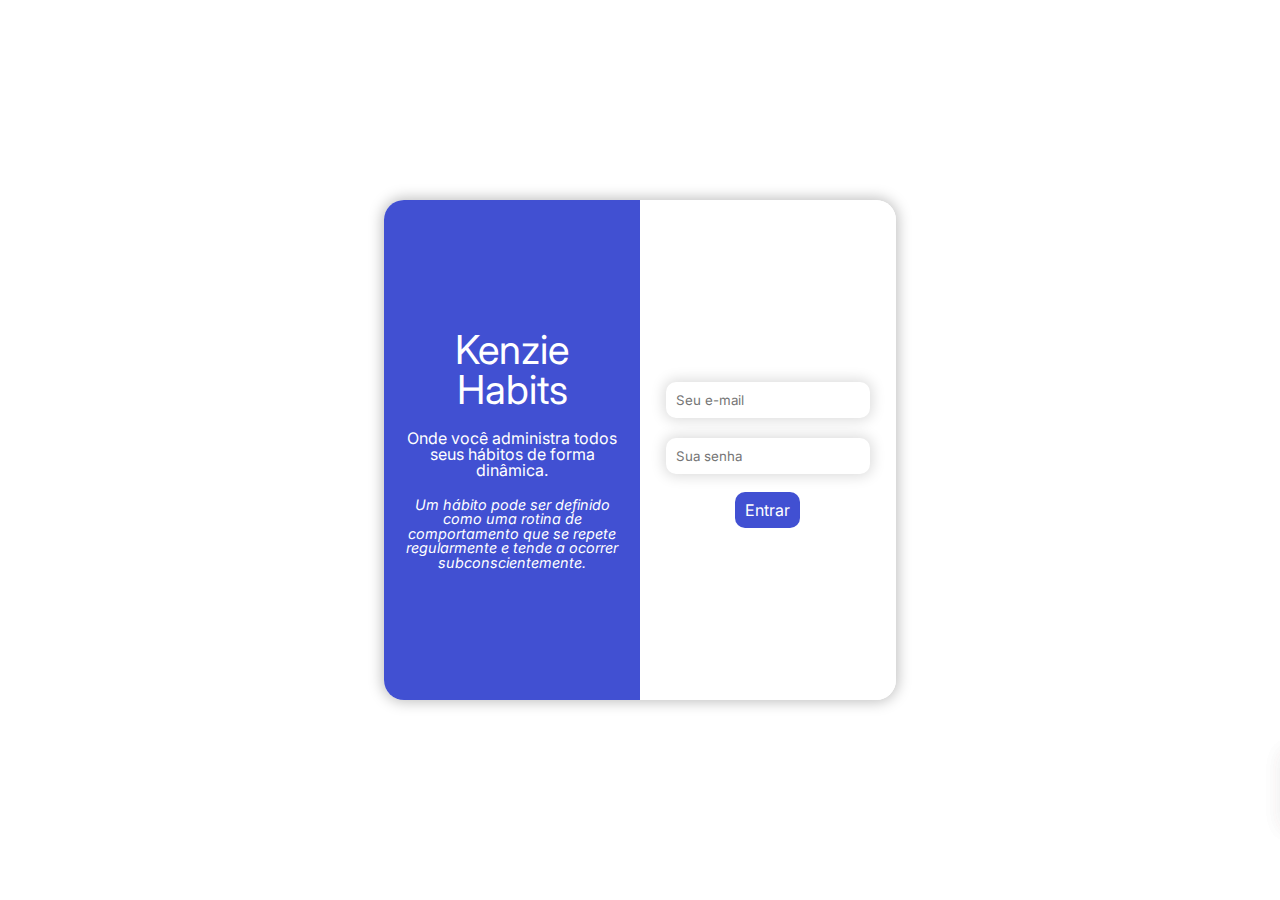
<file: index.html>
<!DOCTYPE html>
<html lang="pt-br">

<head>
  <meta charset="UTF-8" />
  <meta http-equiv="X-UA-Compatible" content="IE=edge" />
  <meta name="viewport" content="width=device-width, initial-scale=1.0" />
  <title>Login Kenzie Habits - Capstone</title>
  <script type="module" defer src="./script.js"></script>
  <link rel="stylesheet" href="https://stackpath.bootstrapcdn.com/font-awesome/4.7.0/css/font-awesome.min.css">
  <link rel="shortcut icon" href="./src/assets/img/icon.jpg" type="image/x-icon" />
  <link rel="stylesheet" href="./src/assets/css/reset.css" />
  <link rel="stylesheet" href="./src/assets/css/components.css" />
  <link rel="stylesheet" href="./src/assets/css/login.css" />
  <link rel="preconnect" href="https://fonts.googleapis.com" />
  <link rel="preconnect" href="https://fonts.gstatic.com" crossorigin />
  <link
    href="https://fonts.googleapis.com/css2?family=Josefin+Sans:ital,wght@0,100;0,200;0,300;0,400;0,500;0,600;0,700;1,100;1,200;1,300;1,400;1,500;1,600;1,700&display=swap"
    rel="stylesheet" />
  <link href="https://fonts.googleapis.com/css2?family=Inter:wght@100;200;300;400;500;600;700;800;900&display=swap"
    rel="stylesheet" />
    <link rel="stylesheet" href="./src/assets/css/toast.css">
    <link rel="stylesheet" href="./src/assets/css/toastError.css">
    
</head>

<body>
  <!-- Toast -->

  <div class="wrapper">
    <div id="toast">
      <div class="container-1">
        <i id="editable-icon" class="fa fa-check-square" aria-hidden="true"></i>
      </div>
      <div class="container-2">
        <p class="user-message">Bem vindo</p>
        <p class="welcome-message">Logado(a) com sucesso!</p>
      </div>
    </div>
  </div>

  <div class="wrapper-error">
    <div id="toast-error">
      <div class="container-1-error">
        <i class="fa fa-exclamation-circle" aria-hidden="true"></i>
      </div>
      <div class="container-2-error">
        <p class="user-message-error">Login não realizado!</p>
        <p class="welcome-message-error">Cheque suas credenciais.</p>
      </div>
    </div>
  </div>

  <!-- Toast -->
  <main>
    <div class="kenzie-habits-presentation">
      <h1 class="presentation-title">Kenzie Habits</h1>
      <h2 class="presentation-subtitle">
        Onde você administra todos seus hábitos de forma dinâmica.
      </h2>
      <p class="presentation-tips">
        Um hábito pode ser definido como uma rotina de comportamento que se
        repete regularmente e tende a ocorrer subconscientemente.
      </p>
    </div>
    <div class="kenzie-habits-login">
      <form id="form-login" action="">
        <label for="email"></label>
        <input required id="email" type="email" name="email" class="user-input" placeholder="Seu e-mail" />
        <label for="password"></label>
        <input required id="password" type="password" name="password" class="password-input" placeholder="Sua senha" />
        <button type="submit">Entrar</button>
      </form>
    </div>
  </main>
</body>

</html>
</file>
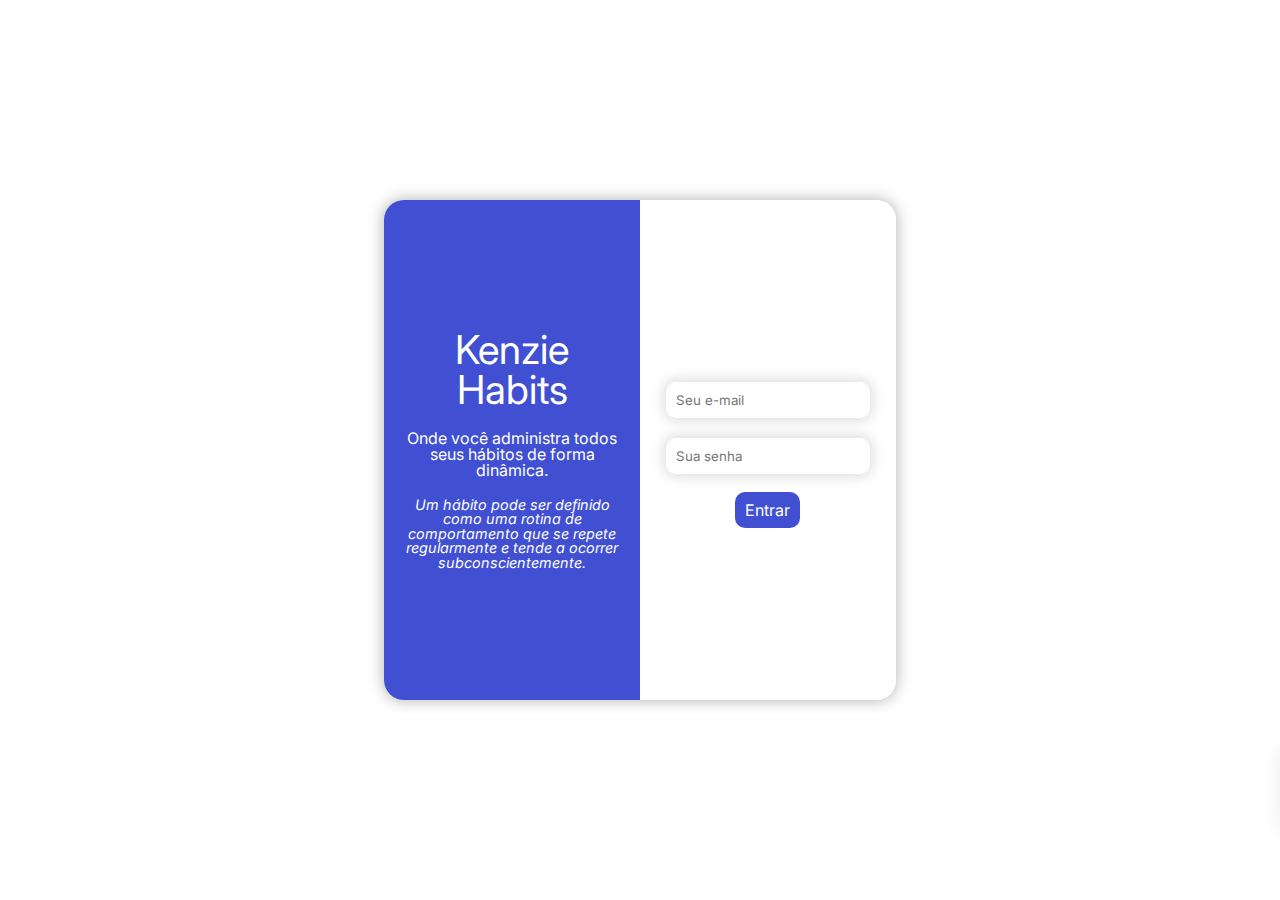
<file: home.html>
<!DOCTYPE html>
<html lang="pt-br">

<head>
  <meta charset="UTF-8" />
  <meta http-equiv="X-UA-Compatible" content="IE=edge" />
  <meta name="viewport" content="width=device-width, initial-scale=1.0" />
  <title>Kenzie Habit</title>

  <link rel="preconnect" href="https://fonts.googleapis.com" />
  <link rel="preconnect" href="https://fonts.gstatic.com" crossorigin />
  <link
    href="https://fonts.googleapis.com/css2?family=Josefin+Sans:ital,wght@0,100;0,200;0,300;0,400;0,500;0,600;0,700;1,100;1,200;1,300;1,400;1,500;1,600;1,700&display=swap"
    rel="stylesheet" />
  <link href="https://fonts.googleapis.com/css2?family=Inter:wght@100;200;300;400;500;600;700;800;900&display=swap"
    rel="stylesheet" />

  <link rel="stylesheet" href="https://stackpath.bootstrapcdn.com/font-awesome/4.7.0/css/font-awesome.min.css" />
  <link rel="stylesheet" href="./src/assets/css/reset.css" />
  <link rel="stylesheet" href="./src/assets/css/components.css" />
  <link rel="stylesheet" href="./src/assets/css/editProfile.css" />
  <link rel="stylesheet" href="./src/assets/css/createHabits.css" />
  <link rel="stylesheet" href="./src/assets/css/deleteHabits.css" />
  <link rel="stylesheet" href="./src/assets/css/editHabits.css" />
  <link rel="stylesheet" href="./src/assets/css/home.css" />
  <link rel="stylesheet" href="./src/assets/css/toast.css">
  <link rel="stylesheet" href="./src/assets/css/toastError.css">
</head>

<body>
  <!-- Toast -->
  <div class="wrapper">
    <div id="toast">
      <div class="container-1">
        <i class="fa fa-hand-peace-o" aria-hidden="true"></i>
      </div>
      <div class="container-2">
        <p class="user-message">Bem vindo</p>
        <p class="welcome-message">Logado(a) com sucesso!</p>
      </div>
    </div>
  </div>

  <div class="wrapper-error">
    <div id="toast-error">
      <div class="container-1-error">
        <i class="fa fa-exclamation-circle" aria-hidden="true"></i>
      </div>
      <div class="container-2-error">
        <p class="user-message-error">Login não realizado!</p>
        <p class="welcome-message-error">Cheque suas credenciais.</p>
      </div>
    </div>
  </div>

  <!-- Toast -->
  <header>
    <div class="header-content">
      <h1 class="title-blog" onclick="window.location.reload()">Kenzie Habit</h1>
      <figure class="dropdown">
        <img src="./src/assets/img/icon.jpg" alt="Usuário" />
      </figure>
    </div>
    <section class="user-content">
      <img src="./src/assets/img/icon.jpg" alt="Usuário" />
      <h2 class="user-name" id="user-name">Usuário</h2>
    </section>
  </header>
  <main class="content">
    <div class="task-options">
      <div class="geral-tasks">
        <h3 class="title-tasks">Tarefas</h3>
        <h4 class="select-all-tasks" onclick="window.location.reload()">Todos</h4>
        <h4 class="select-tasks">Concluído</h4>
        <h4 class="create-tasks">Novo hábito</h4>
      </div>
    </div>
    <div class="all-tasks">
      <div class="task-status">
        <div class="task-title-status">
          <h1>Status</h1>
        </div>
      </div>
      <div class="task-title">
        <div class="task-title-title">
          <h1>Titulo</h1>
        </div>
      </div>
      <div class="task-description">
        <div class="task-title-description">
          <h1>Descrição</h1>
        </div>
      </div>
      <div class="task-category">
        <div class="task-title-category">
          <h1>Categoria</h1>
        </div>
      </div>
      <div class="task-edit">
        <div class="task-edit-title">Editar</div>
      </div>
    </div>

    <div class="load-more">
      <button class="load-more-button" onclick="window.location.reload()">Atualizar Hábitos</button>
    </div>
  </main>
  <script type="module" src="home.js"></script>
  <div id="modal-delete"></div>
  <div id="modal-edit"></div>
  <div id="profile-edit"></div>
  <div id="modal-create"></div>
</body>

</html>
</file>
<file: src/assets/css/components.css>
:root {
    --var-fonte: 'Inter', sans-serif;
    --var-brand-1: rgb(65, 90, 243);
    --var-brand-2: rgb(65, 80, 210);
    --var-brand-3:rgb(215, 228, 251);
    --var-gray-1: rgb(33, 37, 41);
    --var-gray-2: rgb(52, 58, 64);
    --var-gray-3: rgb(173, 181, 189);
    --var-gray-4: rgb(233, 236, 239);
    --var-gray-5: rgb(241, 243, 245);
    --var-gray-6: rgb(248, 249, 250);
    --var-sucess: rgb(86, 207, 142);
    --var-error-1: rgb(230, 68, 69);
    --var-error-2: rgb(240, 56, 57);
    --var-titles: 'Josefin Sans', sans-serif;
    --var-shadow: 0px 0px 14px 2px rgba(0,0,0,0.15);
}
</file>
<file: src/assets/css/login.css>
body {
    width: 100vw;
    height: 100vh;
    display: flex;
    justify-content: center;
    align-items: center;
}
main {
    border-radius: 20px;
    width: 40%;
    height: 500px;
    box-shadow: 0px 0px 14px 2px rgba(0,0,0,0.25);
    display: flex;
    justify-content: center;
    align-items: center;
    overflow: hidden;
}
.presentation-subtitle{
    font-size: 1px;
}
.presentation-tips{
    display: none;
}

.presentation-tips{
    display: block;
}
.presentation-subtitle {
    font-size: 1.2rem;
    font-weight: 400;
}
.presentation-subtitle {
    font-size: 1.2rem;
    font-weight: 400;
}
.kenzie-habits-presentation {
box-sizing: border-box;
padding: 15px;
display: flex;
justify-content: center;
gap: 20px;
align-items: center;
flex-direction: column;
width: 50%;
height: 100%;
background-color: var(--var-brand-2)
}
.kenzie-habits-login {
display: flex;
justify-content: center;
align-items: center;
flex-direction: column;
width: 50%;
height: 100%;
background-color: white;
}
.kenzie-habits-login > form {
width: 80%;
}
.kenzie-habits-login > form > input {
width: 100%;
margin: 10px;
padding: 10px;
border-radius: 10px;
border: none;
box-shadow: 0px 0px 14px 2px rgba(0,0,0,0.15);
}

.kenzie-habits-login > form > button {
border-radius: 10px;
color: white;
width: max-content;
background-color: var(--var-brand-2);
padding: 10px;
border: none;
margin-top: 8px;
}
.kenzie-habits-login > form {
display: flex;
flex-direction: column;
align-items: center;
justify-content: center;
}
.password-input {
border-bottom: 20px;
}
.presentation-title, .presentation-subtitle, .presentation-tips {
color: white;
text-align: center;
}

.presentation-title {
font-size: 2.5rem;
font-weight: bolde0r;
}
.presentation-subtitle {
font-size: 1rem;
font-weight: 400;
}
.presentation-tips {
font-size: 0.9rem;
font-style: italic;
}



@media (max-width: 768px) {
    main {
        width: 90%;
        height: 300px;
    }
    .presentation-tips {
        display: none;
    }
    .presentation-title {
        font-size: 2;
        font-family: var(--var-titles);
        font-weight: bolder;
    }
    .presentation-subtitle {
        font-size: 0.8rem;
        font-style: italic;
    }
}
</file>
<file: src/assets/css/toast.css>
.wrapper{
    width: 420px;
    padding: 30px 20px;
    position: absolute;
    bottom: 50px;
    right: 0;
    overflow: hidden;
    z-index: -1;
}
#show-toast{
    position: absolute;
    transform: translate(-50%,-50%);
    top: 50%;
    left: 50%;
    background-color: #101020;
    color: #ffffff;
    padding: 20px;
    border-radius: 5px;
    cursor: pointer;
}
#toast{
    width: 380px;
    height: 80px;
    padding: 20px;
    background-color: #ffffff;
    box-shadow: 0 10px 20px rgba(75, 50, 50, 0.05);
    border-left: 8px solid #47d764;
    border-radius: 7px;
    display: grid;
    grid-template-columns: 1.2fr 6fr 0.5fr;
    transform: translate(400px);
    transition: 1s;
}
.container-1,.container-2{
    align-self: center;
}
.container-1 i{
    font-size: 40px;
    color: #47d764;
}
.container-2 p:first-child{
    color: #101020;
    font-weight: 600;
    font-size: 16px;
}
.container-2 p:last-child{
    margin-top: 10px;
    font-size: 14px;
    color: #656565;
    font-weight: 400;
}
#toast button{
    align-self: flex-start;
    background-color: transparent;
    font-size: 25px;
    line-height: 0;
    color: #656565;
    cursor: pointer;
}
</file>
<file: src/assets/css/toastError.css>
.wrapper-error{
    width: 420px;
    padding: 30px 20px;
    position: absolute;
    bottom: 50px;
    right: 0;   
    overflow: hidden;
    z-index:-1;
}
#show-toast-error{
    position: absolute;
    transform: translate(-50%,-50%);
    top: 50%;
    left: 50%;
    background-color: #101020;
    color: #ffffff;
    padding: 20px;
    border-radius: 5px;
    cursor: pointer;
}
#toast-error{
    width: 380px;
    height: 80px;
    padding: 20px;
    background-color: #ffffff;
    box-shadow: 0 10px 20px rgba(75, 50, 50, 0.05);
    border-left: 8px solid red;
    border-radius: 7px;
    display: grid;
    grid-template-columns: 1.2fr 6fr 0.5fr;
    transform: translate(400px);
    transition: 1s;
}
.container-1-error,.container-2-error{
    align-self: center;
}
.container-1-error i{
    font-size: 40px;
    color: red;
}
.container-2-error p:first-child{
    color: #101020;
    font-weight: 600;
    font-size: 16px;
}
.container-2-error p:last-child{
    margin-top: 10px;
    font-size: 14px;
    color: #656565;
    font-weight: 400;
}
#toast-error button{
    align-self: flex-start;
    background-color: transparent;
    font-size: 25px;
    line-height: 0;
    color: #656565;
    cursor: pointer;
}
</file>
<file: src/assets/css/editProfile.css>
.modal-edit-container {
  top: 0;
  left: 0;
  right: 0;
  bottom: 0;
  margin: auto;
  width: 70%;
  height: max-content;
  background-color: rgb(255, 255, 255);
  border-radius: 8px;
  padding: 32px;
}

.modal-header {
  margin-bottom: 1rem;
  display: flex;
  justify-content: space-between;
}
.modal-title {
  font-size: 20px;
  font-weight: 600;
  color: var(--var-gray-1);
}
.modal-close {
  border: none;
  background-color: transparent;
  cursor: pointer;
  color: var(--var-gray-3);
}

.modal-close:hover {
  color: #000;
}

.modal-edit-form {
  display: flex;
  flex-direction: column;
  gap: 12px;
}

.modal-edit-form label {
  font-size: 14px;
  font-weight: 400;
  color: var(--var-gray-2);
}

.modal-edit-form .input {
  font-size: 11px;
  font-weight: 400;
  height: 40px;
  background-color: var(--var-gray-5);
  border: 1px solid transparent;
  border-radius: 4px;
  color: var(--var-gray-2);
}

.modal-actions-profile {
  justify-content: center;
  display: flex;
  gap: 8px;
  width: 100%;
  margin-top: 32px;
}

.modal-button {
  font-size: 16px;
  font-weight: 600;
  height: 40px;
  border: 2px solid transparent;
  border-radius: 4px;
  transition: border 500ms;
  color:var(--var-brand-2);
}
.fa-pencil-square-o, .fa-sign-out {
  transition: 0.05s;
}
.fa-pencil-square-o:hover, .fa-sign-out:hover {
  transition: 0.05s;
}
.modal-button:hover {
  color:var(--var--6) ;
  background-color: var(--var-brand-2);
}

.button-save {
  width: 100%;
  background-color: var(--var-brand-3 );
}

@media (min-width: 768px) {
  .modal-edit-container {
    width: 430px;
  }
  .modal-edit-form .input {
    font-size: 14px;
  }
} ;
</file>
<file: src/assets/css/createHabits.css>
.create-container-principal {
    position: fixed;
    background-color: rgba(0, 0, 0, 0.507);
    top: 0;
    left: 0;
    right: 0;
    bottom: 0;
    margin: auto;
    display: flex;
    justify-content: center;
    align-items: center;
    width: 100vw;
    height: 100vh;
}

.create-container {
    position: relative;
    display: flex;
    height: inherit;
    flex-direction: column;
    justify-content: center;
    align-items: center;
    width: max-content;
    background-color: white;
    height: 100%;
    width: 30%;
    height: max-content;
    border-radius: 0.5rem;
    padding: 3rem;
}

.close {
    cursor: pointer;
    position: absolute;
    top: 15px;
    right: 0;
    width: 20px;
}

.create-delete {
    margin-bottom: 1rem;
    width: max-content;
    display: flex;
    align-items: center;
}

input,
textarea {
    width: 100%;
    padding: 5px;
    border: none;
    box-shadow: 0 0 6px 0 rgba(0, 0, 0, 0.24);
    margin-bottom: 1rem;
    border-radius: 5px;
    resize: none;
    outline: none;
}

h2 {
    font-size: 1.25rem;
}

.create-button {
    color: var(--var-gray-3);
    background-color: white;
    /*var(--var-brand-3);*/
    border-color: white;
    /*var(--var-brand-3);*/
    font-size: 1.25rem;
}

label {
    color: var(--var-gray-2);
    font-size: 0.875rem;
    margin-bottom: 0.3rem;
    margin-top: 0.3rem;
}

#title,
#category,
#description {
    background-color: #F1F3F5;
    border: 2px solid #F1F3F5;
    border-radius: 4px;
    width: 98%;
    height: 2.5rem;
    margin-top: 0.125rem;
    margin-bottom: 0.125rem;
    outline: none;
    border: none;
    -webkit-appearance: none;
    text-align: center;
}

#category:hover {
    border: none;

}

#description {
    height: 5rem;
}

.create-button-inserir {
    background-color: var(--var-brand-3);
    color: var(--var-brand-2);
    border-radius: 0.25rem;
    width: 98%;
    height: 2.5rem;
    margin-top: 1rem;
}

.create-button-inserir:hover {
    background-color: var(--var-brand-1);
    color: var(--var-gray-6);
}
</file>
<file: src/assets/css/deleteHabits.css>
.delete-habits-container-principal {
    display: flex;
    flex-direction: column;
    align-items: center;
    justify-content: center;
    width: 100vw;
    height: 100vh;
    position: fixed;
    top: 0;
    left: 0;
    z-index: 0;
    background-color: rgba(0, 0, 0, 0.507);
}

.delete-habits-container {
    gap: 4px;
    z-index: 2;
    display: flex;
    align-items: center;
    height: inherit;
    flex-direction: column;
    gap: 10px;
    justify-content: center;
    align-items: flex-start;
    width: 98%;
    max-width: 100%;
    height: max-content;
    border-radius: 0.5rem;
    padding: 2rem 1rem;
    background-color: white;
    padding: 2rem;
}

.delete-habits-container-button {
    margin-bottom: 1rem;
    width: 100%;
    display: flex;
    flex-direction: row;
    justify-content: space-between;
    margin-bottom: 3rem;
}

h2,
h3 {
    font-size: 1.25rem;
}

/* p {
    font-style: italic;
    font-size: 0.7rem;
    margin-top: 0.8rem;
} */
.delete-button-close {
    color: var(--var-gray-3);
    background-color: white;

}

.delete-button-container {
    width: 100%;
    display: flex;
    justify-content: space-between;
    margin-top: 3rem;
}

.delete-button-cancel {
    padding: 5px;
    width: 0.5rem;
    height: 2.5rem;
    background-color: var(--var-gray-3);
    border-radius: 0.25rem;
    margin-right: 0.5rem;
}

.delete-button {
    color: var(--var-gray-6);
    width: 0.5rem;
    height: 2.5rem;
    background-color: var(--var-error-2);
    border-radius: 0.25rem;
}

@media (min-width: 768px) {
    .delete-habits-container {
        width: 60%;
    }
}

@media (min-width: 1000px) {
    .delete-habits-container {
        width: 30%;
    }
}

.delete-button-cancel {
    width: 11.938rem;
}

.delete-button {
    width: 11.938rem;
}
</file>
<file: src/assets/css/editHabits.css>
.container__pai {
  position: fixed;
  top: 0;
  left: 0;
  right: 0;
  bottom: 0;
  width: 100vw;
  height: 100vh;
  display: flex;
  align-items: center;
  background-color: rgba(0, 0, 0, 0.507);
}
.modal-edit-container {
  position: fixed;
  top: 0;
  left: 0;
  right: 0;
  bottom: 0;
  margin: auto;
  width: 70%;
  height: max-content;
  background-color: rgb(255, 255, 255);
  border-radius: 8px;
  padding: 32px;
}

.modal-header {
  margin-bottom: 1rem;
  display: flex;
  justify-content: space-between;
}
.modal-title {
  font-size: 20px;
  font-weight: 600;
  color: var(--var-gray-1);
}
.modal-close {
  border: none;
  background-color: transparent;
  cursor: pointer;
  color: var(--var-gray-3);
}
#category {
  box-shadow: 0 0 6px 0 rgba(0, 0, 0, 0.24);
}

.modal-close:hover {
  color: #000;
}

.modal-edit-form {
  display: flex;
  flex-direction: column;
  gap: 12px;
}

.modal-edit-form label {
  font-size: 14px;
  font-weight: 400;
  color: var(--var-gray-2);
}

.modal-edit-form input {
  width: max-content;
  font-size: 11px;
  font-weight: 400;
  height: max-content;
  background-color: var(--var-gray-5);
  border: 1px solid transparent;
  border-radius: 4px;
  color: var(--var-gray-2);
}

.form-checkbox {
  font-size: 16px;
  width: 100%;
  font-weight: 500;
  display: flex;
  justify-content: space-between;
}

.modal-actions {
  display: flex;
  gap: 8px;
  width: 100%;
  margin-top: 32px;
}

.modal-button {
  font-size: 16px;
  font-weight: 600;
  height: 40px;
  border: 2px solid transparent;
  border-radius: 4px;
  color: var(--var-gray-2);
}

.modal-button:hover {
  color: var(--var-gray-6);
  background-color: var(--var-brand-2);
}

.button-delete {
  transition: 0.5s;
  width: 40%;
}

.button-save {
  transition: 0.5s;
  width: 60%;
  background-color: var(--var-brand-3);
  color: var(--var-brand-2);
}
.button-save:hover {
  transition: 0.5s;
  background-color: var(--var-sucess);
}
.button-delete:hover {
  transition: 0.5s;
  background-color: var(--var-error-1);
}

@media (min-width: 768px) {
  .modal-edit-container {
    width: 430px;
  }
  .modal-edit-form .input {
    font-size: 14px;
  }
} ;
</file>
<file: src/assets/css/home.css>
body {
  display: flex;
  flex-direction: column;
  align-items: center;
  width: 100%;
}

header {
  width: 100%;
  display: flex;
  flex-wrap: wrap;
}

.header-content {
  width: 100%;
  display: flex;
  justify-content: space-around;
  background-color: white;
}

.header-content .title-blog {
  display: flex;
  align-items: center;
  font-size: 20px;
  font-weight: bold;
  color: var(--var-brand-1);
}

.header-content img {
  box-shadow: 0px 0px 14px 2px rgba(0, 0, 0, 0.15);
  width: 60px;
  height: 60px;
  border-radius: 100%;
  margin: 10px;
}

.user-content {
  display: flex;
  justify-content: center;
  align-items: center;
  width: 100%;
  display: flex;
  background-color: var(--var-brand-1);
  gap: 20px;
}

.user-content img {
  width: 100px;
  height: 100px;
  border-radius: 100%;
  margin: 10px;
  box-shadow: var(--var-shadow);
}

.user-content .user-name {
  color: white;
  font-size: 3rem;
  font-weight: bolder;
  font-family: var(--var-titles);
}

.content {
  margin-top: 3rem;
  display: flex;
  justify-content: center;
  align-items: center;
  flex-direction: column;
  width: 80%;
  background-color: white;
  border-radius: 10px;

}

.select-tasks,
.select-all-tasks,
.title-blog {
  cursor: pointer;
}

.task-options {
  width: 100%;
  margin-top: 2rem;
  border-bottom: 1px solid var(--var-gray-3);
}

.task-options h3 {
  text-align: center;
  font-weight: bold;
  font-size: 2rem;
  font-family: var(--var-titles);
}

.geral-tasks {
  margin-top: 2rem;
  display: flex;
  text-align: center;
  justify-content: flex-end;
  margin-bottom: 2rem;
  gap: 30px;
}

.title-tasks {
  margin-right: auto;
  margin-left: 10px;
}

.task-options div h4 {
  padding: 5px 0px;
  font-size: 1.2rem;
  font-weight: 500;
}

.create-tasks {
  width: 15%;
  background-color: var(--var-brand-1);
  color: white;
  border-radius: 5px;
  cursor: pointer;
}

.all-tasks {
  margin-top: 2rem;
  margin-bottom: 2rem;
  width: 100%;  
  display: flex;
  justify-content: space-between;
  box-shadow: var(--var-shadow);
  padding: 20px;
  border-radius: 10px;
}

.task-title-status,
.task-edit-title {
  margin: 0px 20px 0px 20px;
}

.task-status,
.task-title,
.task-description,
.task-category,
.task-edit {
  display: flex;
  flex-direction: column;
  align-items: center;
  text-align: left;
  gap: 10px;
  white-space: nowrap;
  text-overflow: ellipsis;
}

.task-status .fa-check-checked {
  border: none;
  background-color: var(--var-sucess);
}

.fa-check {
  cursor: pointer;
  outline: 1px solid var(--var-gray-3);
  outline-style: auto;
  color: var(--var-gray-6);
}

.task-title p {
  width: 100%;
}

.task-description p {
  width: 100%;
}

.category-button {
  font-size: 0.8rem;
  font-weight: 500;
  display: flex;
  align-items: center;
  justify-content: center;
  width: 100%;
  height: 100%;
  border-radius: 3px;
  color: var(--var-brand-1);
  background-color: var(--var-brand-3);
}

.load-more {
  width: 100%;
  display: flex;
  justify-content: center;
  align-items: center;
  border-top: 1px solid var(--var-gray-3);
}

.load-more-button {

  color: white;
  margin: 10px;
  margin-top: 3rem;
  padding: 10px;
  border-radius: 10px;
  background-color: var(--var-brand-1);
}

.task-edit i:hover {
  color: var(--var-sucess);
  cursor: pointer;
}

.dropdown {
  position: relative;
  display: inline-block;
}

.dropdown-content {
  display: flex;
  visibility: hidden;
  opacity: 0;
  position: absolute;
  background-color: #f9f9f9;
  left: 7px;
  width: auto;
  white-space: nowrap;
  box-shadow: 0px 8px 5px 0px rgba(0, 0, 0, 0.2);
  padding: 12px 16px;
  z-index: 1;
  gap: 10px;
  cursor: pointer;
  border-radius: 10px;
}

.dropdown-edit {  
  font-weight: bold;
}

.dropdown-edit:hover {
  color: var(--var-sucess);
  text-decoration: underline;
}

.dropdown-logout {  
  font-weight: bold;
}

.dropdown-logout:hover {
  color: var(--var-error-2);
  text-decoration: underline;
}

.dropdown:hover .dropdown-content {
  visibility: visible;
  opacity: 1;
  display: flex;
  width: auto;
}

.create-title-input,
.create-description-input {
  padding: 10px;
}

.modal-edit-form>input {
  width: 100%;
}

@media (max-width: 940px) {
  .content {
    width: 95%;
  }

  .create-container {
    width: 80%;
    height: 400px;
  }

  .all-tasks {
    overflow-x: auto;
  }

  #user-name {
    font-size: 1.5rem;
  }

  .title-tasks {
    display: none;
  }

  .geral-tasks {
    display: flex;
    align-items: center;
    justify-content: center;
  }

  .task-category,
  .task-description {
    display: none;
  }

  .task-title {
    width: 200px;
    white-space: nowrap;
    overflow: hidden;
    text-overflow: ellipsis;
  }

  .task-title-title p{
    text-overflow: ellipsis;
    white-space: nowrap;
  }

  .create-tasks {
    width: 20%;
  }
}
</file>
